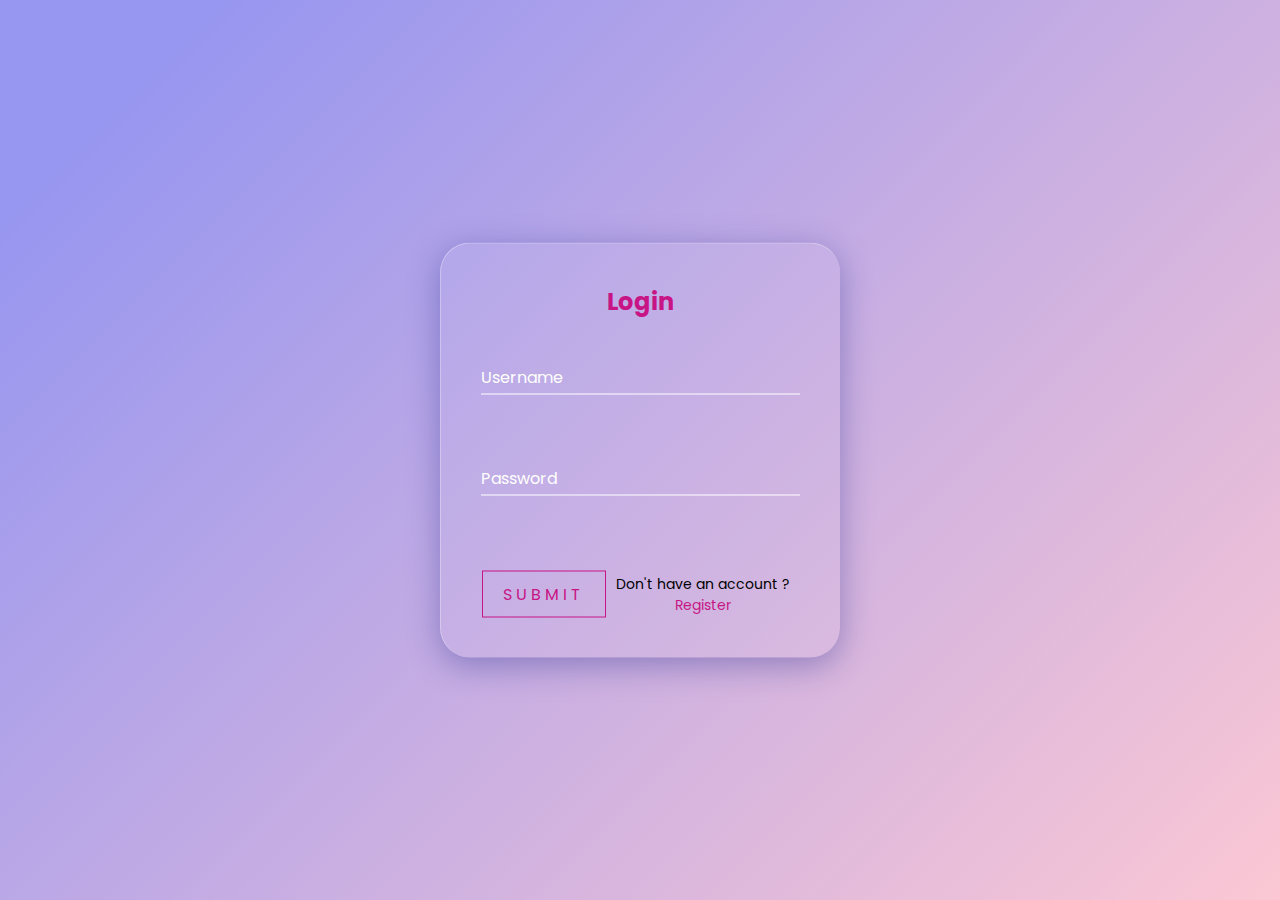
<file: final submission/retinopathy/templates/login.html>
<!DOCTYPE html>
<html lang="en">
<head>
    <meta charset="UTF-8">
    <meta http-equiv="X-UA-Compatible" content="IE=edge">
    <meta name="viewport" content="width=device-width, initial-scale=1.0">
    <title>Document</title>
    <link rel="stylesheet" type="text/css" href="../static/login.css">
</head>
<body>
	<!-- login box -->
    <div class = "login-box">
	<h2>Login</h2>
	<form action="/login">
		<div class = "user-box">
			<input type = "text" name = "" required = "">
			<label>Username</label>
		</div>
		<div class = "user-box">
			<input type = "password" name = "" required = "">
			<label>Password</label>
		</div>
		<div class="button-form">
			<a class = "submit" href = "predictor.html">Submit</a>
			<div id = "register">
				Don't have an account ? 
				<a href="register.html"> Register</a>
			</div>
		</div>
	</form>
    </div>
</body>
</html>
</file>
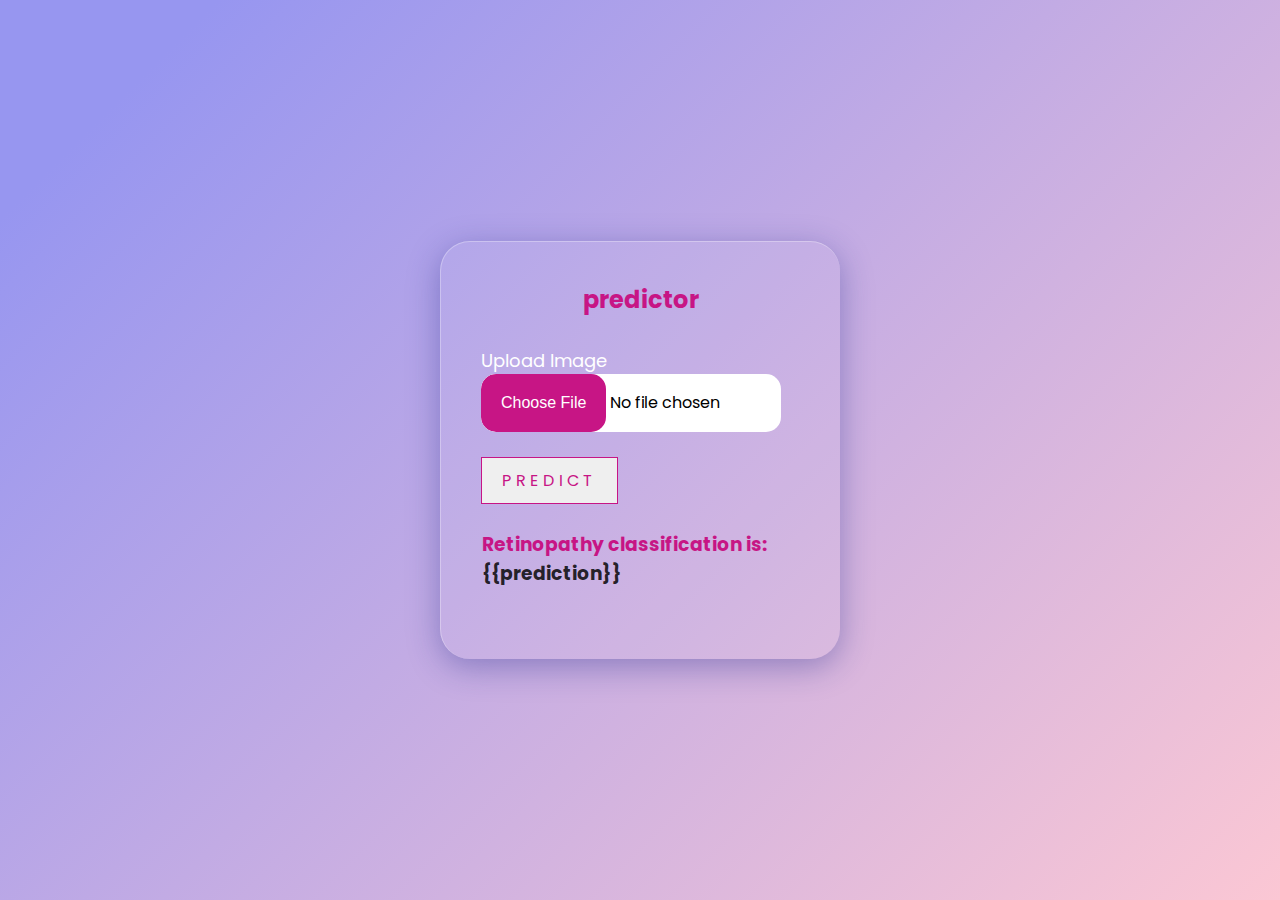
<file: final submission/retinopathy/templates/predictor.html>
<!DOCTYPE html>
<html lang="en">
<head>
    <meta charset="UTF-8">
    <meta http-equiv="X-UA-Compatible" content="IE=edge">
    <meta name="viewport" content="width=device-width, initial-scale=1.0">
    <title>Document</title>
    <link rel="stylesheet" type="text/css" href="../static/predictor.css">
</head>
<body>
	<div class="predictor-box">
		<h2>predictor</h2>
   <div class="container" style="width:700">
	<form action="/predict" method="POST" enctype="multipart/form-data">
		<label for ="formfileLg" class="form-label" style="font-size:large;color: white;">Upload Image</label>
		<div class="container">
		<input class="file" name="file" type="file"/>
	    </div>
		<br>
		<button id="submit" type="submit">predict</button>
	</form>
	<br>
	<h3><span> Retinopathy classification is:</span>{{prediction}}</h3>
   </div>
   </div>
</body>
</html>
</file>
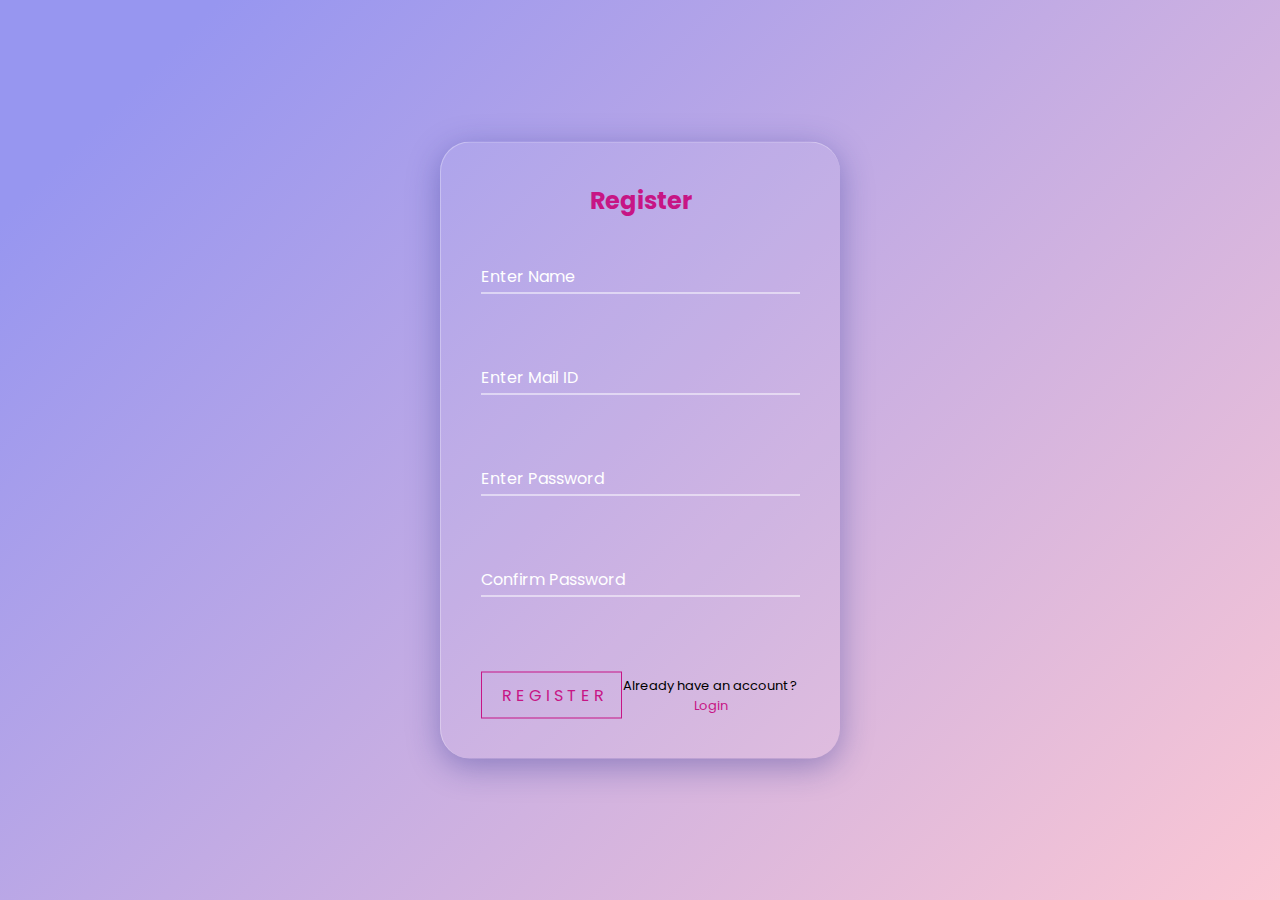
<file: final submission/retinopathy/templates/register.html>
<!DOCTYPE html>
<html lang="en">
<head>
    <meta charset="UTF-8">
    <meta http-equiv="X-UA-Compatible" content="IE=edge">
    <meta name="viewport" content="width=device-width, initial-scale=1.0">
    <title>Document</title>
    <link rel="stylesheet" type="text/css" href="../static/register.css">
</head>
<body>
<div class="register-box">
	<h2>Register</h2>
	<form action="{{url_for('register')}}" class="form-inline" method ="POST">
		<div class="user-box">
			<input type = "text" name = "name" required = "value">
			<label>Enter Name</label>
		</div>
		<div class = "user-box">
			<input type = "Email" email = "emailid" required = "value">
			<label>Enter Mail ID</label>
		</div>
		<div class = "user-box">
			<input type = "password" name = "pass" required = "value">
			<label>Enter Password</label>
		</div>
		<div class = "user-box">
			<input type = "password" name = "pass" required = "value">
			<label>Confirm Password</label>
		</div>
		<div class="button-form">
			<a id = "register" href = "login.html">Register</a>
			<div id = "login">
				Already have an account ?
				<a href="login.html"> Login</a>
			</div>
		</div>
	</form>
</div>
</form>
</body>
</html>
</file>
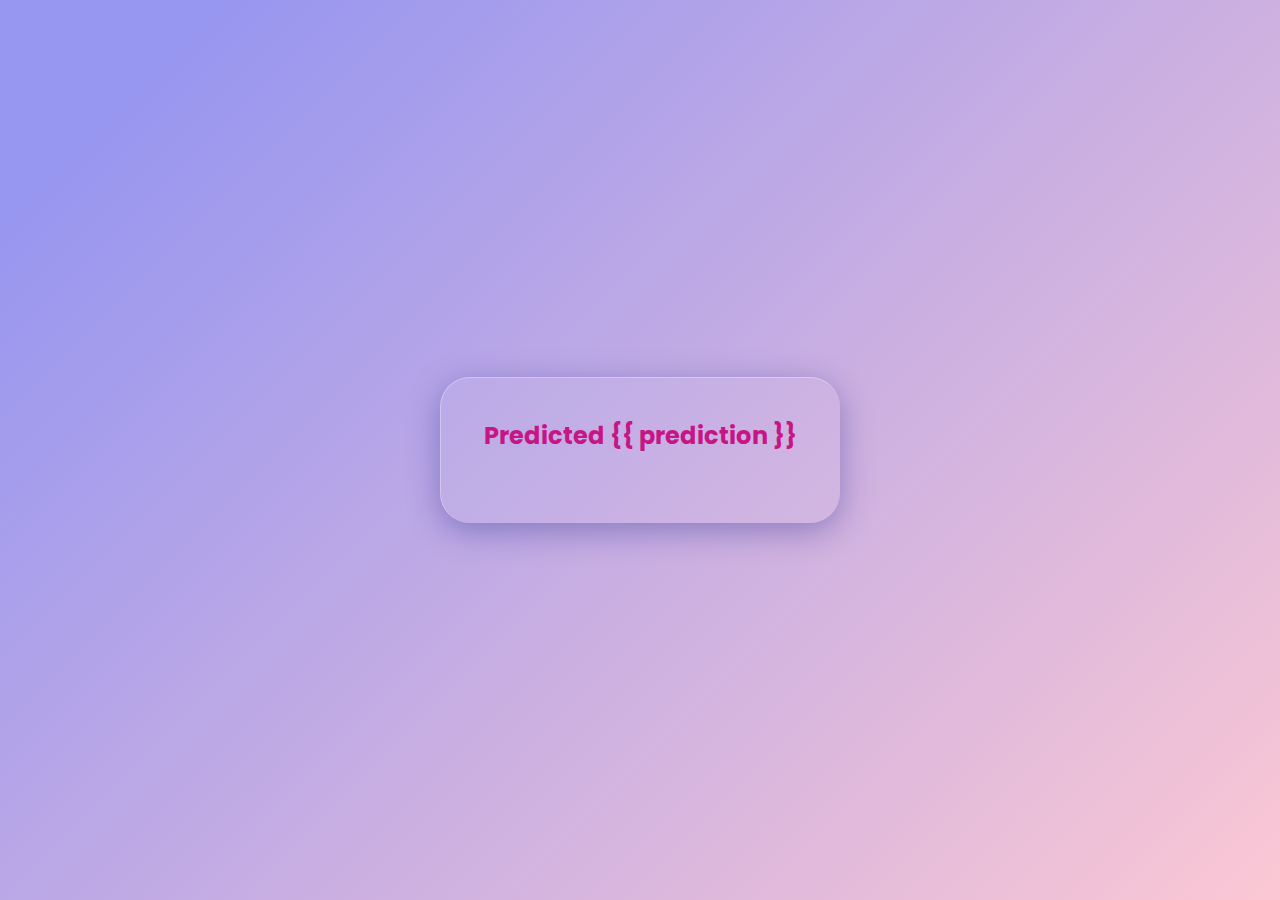
<file: final submission/retinopathy/templates/result.html>
<!DOCTYPE html>
<html lang="en">
<head>
    <meta charset="UTF-8">
    <meta http-equiv="X-UA-Compatible" content="IE=edge">
    <meta name="viewport" content="width=device-width, initial-scale=1.0">
    <title>Document</title>
    <link rel="stylesheet" type="text/css" href="../static/login.css">
</head>
<body>
    <div class = "login-box">
	<h2>Predicted {{ prediction }}</h2>
    </div>
</body>
</html>
</file>
<file: final submission/retinopathy/static/login.css>
@import url('https://fonts.googleapis.com/css?family=Poppins:400,500,600,700&display=swap');
*{
  margin: 0;
  padding: 0;
  box-sizing: border-box;
  font-family: 'Poppins', sans-serif;
} 

body{
	font-family: var(--font-style);
	height: 100vh;
	width: 100%;
	display: flex;
	justify-content: center;
	align-items: center;
	background: linear-gradient(135deg, #9796f0 10%, #FBC7D4 100%););
}

.login-box{
	position: absolute;
	top: 50%;
	left: 50%;
	width: 400px;
	padding: 40px;
	transform: translate(-50%, -50%);
	background: rgb(255,255,255,0.06);
	border-left: 1px solid rgba(255,255,255,.3);
	border-top: 1px solid rgba(255,255,255,.3);
	box-shadow: 0 8px 32px rgba(31,38,135,.37);
	border-radius: 30px;
}

.login-box h2{
	margin: 0 0 30px;
	padding: 0;
	color: mediumvioletred; /*#fff*/
	text-align: center;
}

.login-box .user-box input{
	position: relative;
	width: 100%;
	padding: 10px 0;
	font-size: 16px;
	color: #fff;
	margin-bottom: 30px;
	border: none;
	border-bottom: 1px solid #fff;
	outline: none;
	background: transparent;
}

.login-box .user-box label{
	position: relative;
	left: 0;
	top: -60px;
	padding: 10px 0;
	font-size: 16px;
	color: #fff;
	pointer-events: none;
	transition: .5s;
}

.login-box .user-box input:focus~label,
.login-box .user-box input:valid~label{
	top: -85px;
	left: 0;
	color: mediumvioletred; /*#8f7CEC*/
	font-size: 12px;
}

.submit{
	padding: 10px 20px;
	color: mediumvioletred;/*#CBBDDB*/
	font-size: 16px;
	text-decoration: none;
	text-transform: uppercase;
	overflow: hidden;
	transition: .5s;
	letter-spacing: 4px;
	border: 1px solid mediumvioletred;/*#8F7CEC*/
	margin: auto;
}

.submit:hover{
	background: mediumvioletred;/*#8F7CEC*/
	color: #fff;
	border-radius: 5px;
	box-shadow: 0 0 5px mediumvioletred, 0 0 15px mediumvioletred, 0 0 25px mediumvioletred, 0 0 25x mediumvioletred;
}

.button-form{
	display: flex;
	flex-direction: row;
	margin-top: 20px;
}

#register{
	font-size: 14px;
	text-decoration: none;
	color: ;/*#CBBDDB*/
	margin: auto;
	width: 60%;
	text-align: center;
}

#register a{
	margin: auto;
	color: mediumvioletred;/*#8F7CEC*/
	text-decoration: none;
}
</file>
<file: final submission/retinopathy/static/predictor.css>
@import url('https://fonts.googleapis.com/css?family=Poppins:400,500,600,700&display=swap');
*{
  margin: 0;
  padding: 0;
  box-sizing: border-box;
  font-family: 'Poppins', sans-serif;
} 

body{
	font-family: var(--font-style);
	height: 100vh;
	width: 100%;
	display: flex;
	justify-content: center;
	align-items: center;
	background: linear-gradient(135deg, #9796f0 10%, #FBC7D4 100%););
}
.predictor-box{
	position: absolute;
	top: 50%;
	left: 50%;
	width: 400px;
	padding: 40px;
	transform: translate(-50%, -50%);
	background: rgb(255,255,255,0.06);
	border-left: 1px solid rgba(255,255,255,.3);
	border-top: 1px solid rgba(255,255,255,.3);
	box-shadow: 0 8px 32px rgba(31,38,135,.37);
	border-radius: 30px;
}
.predictor-box h2{
	margin: 0 0 30px;
	padding: 0;
	color: mediumvioletred; /*#fff*/
	text-align: center;
}
h3{
	margin: 0 0 30px;
	padding: 1px;
	color: rgba(0, 0, 0, 0.84); /*#fff*/
	text-align: start;
}
#submit{
	padding: 10px 20px;
	color: mediumvioletred;/*#CBBDDB*/
	font-size: 16px;
	text-decoration: none;
	text-transform: uppercase;
	overflow: hidden;
	transition: .5s;
	letter-spacing: 4px;
	border: 1px solid mediumvioletred;/*#8F7CEC*/
	margin: auto;
  cursor: pointer;
}

#submit:hover{
	background: mediumvioletred;/*#8F7CEC*/
	color: #fff;
	border-radius: 5px;
	box-shadow: 0 0 5px mediumvioletred, 0 0 15px mediumvioletred, 0 0 25px mediumvioletred, 0 0 25x mediumvioletred;
}
.button-form{
	display: flex;
	flex-direction: row;
	margin-top: 20px;
}
.file{
  font-size: 16px;
  background: white;
  border-radius: 15px;
  width: 300px;
  outline: none;
}
::-webkit-file-upload-button{
  color:white;
  background: mediumvioletred;
  padding: 20px;
  border: none;
  border-radius: 15px;
  outline: none;
  transition: .5s;
}
::-webkit-file-upload-button:hover{
  background: rgba(161, 56, 253, 0.922);
  cursor: pointer;
}
span{
	color: mediumvioletred;
}
</file>
<file: final submission/retinopathy/static/register.css>
@import url('https://fonts.googleapis.com/css?family=Poppins:400,500,600,700&display=swap');
*{
  margin: 0;
  padding: 0;
  box-sizing: border-box;
  font-family: 'Poppins', sans-serif;
} 

body{

	font-family: var(--font-style);
	height: 100vh;
	width: 100%;
	display: flex;
	justify-content: center;
	align-items: center;
	background: linear-gradient(135deg, #9796f0 10%, #FBC7D4 100%););
}

.register-box{
	position: absolute;
	top: 50%;
	left: 50%;
	width: 400px;
	padding: 40px;
	transform: translate(-50%, -50%);
	background: rgb(255,255,255,0.06);
	border-left: 1px solid rgba(255,255,255,.3);
	border-top: 1px solid rgba(255,255,255,.3);
	box-shadow: 0 8px 32px rgba(31,38,135,.37);
	border-radius: 30px;
}

.register-box h2{
	margin: 0 0 30px;
	padding: 0;
	color: mediumvioletred;
	text-align: center;
}

.register-box .user-box input{
	position: relative;
	width: 100%;
	padding: 10px 0;
	font-size: 16px;
	color: #fff;
	margin-bottom: 30px;
	border: none;
	border-bottom: 1px solid #fff;
	outline: none;
	background: transparent;
}

.register-box .user-box label{
	position: relative;
	left: 0;
	top: -60px;
	padding: 10px 0;
	font-size: 16px;
	color: #fff;
	pointer-events: none;
	transition: 1s;
}

.register-box .user-box input:focus~label,
.register-box .user-box input:valid~label{
	top: -85px;
	left: 0;
	color: mediumvioletred;
	font-size: 12px;
}

#register{
	padding: 10px 20px;
	color: mediumvioletred;
	font-size: 16px;
	text-decoration: none;
	text-transform: uppercase;
	overflow: hidden;
	transition: .5s;
	letter-spacing: 4px;
	border: 1px solid mediumvioletred;
	margin: auto;
}

#register:hover{
	background: mediumvioletred;
	color: #fff;
	border-radius: 5px;
	box-shadow: 0 0 5px mediumvioletred, 0 0 15px mediumvioletred, 0 0 25px mediumvioletred, 0 0 25p mediumvioletred;
}

.button-form{
	display: flex;
	flex-direction: row;
	margin-top: 20px;
}

#login{
	font-size: 13px;
	text-decoration: none;
	color:rgb(0, 0, 0) ;
	margin: auto;
	width: 60%;
	text-align: center;
}

#login a{
	margin: auto;
	color: mediumvioletred;
	text-decoration: none;
}
</file>
